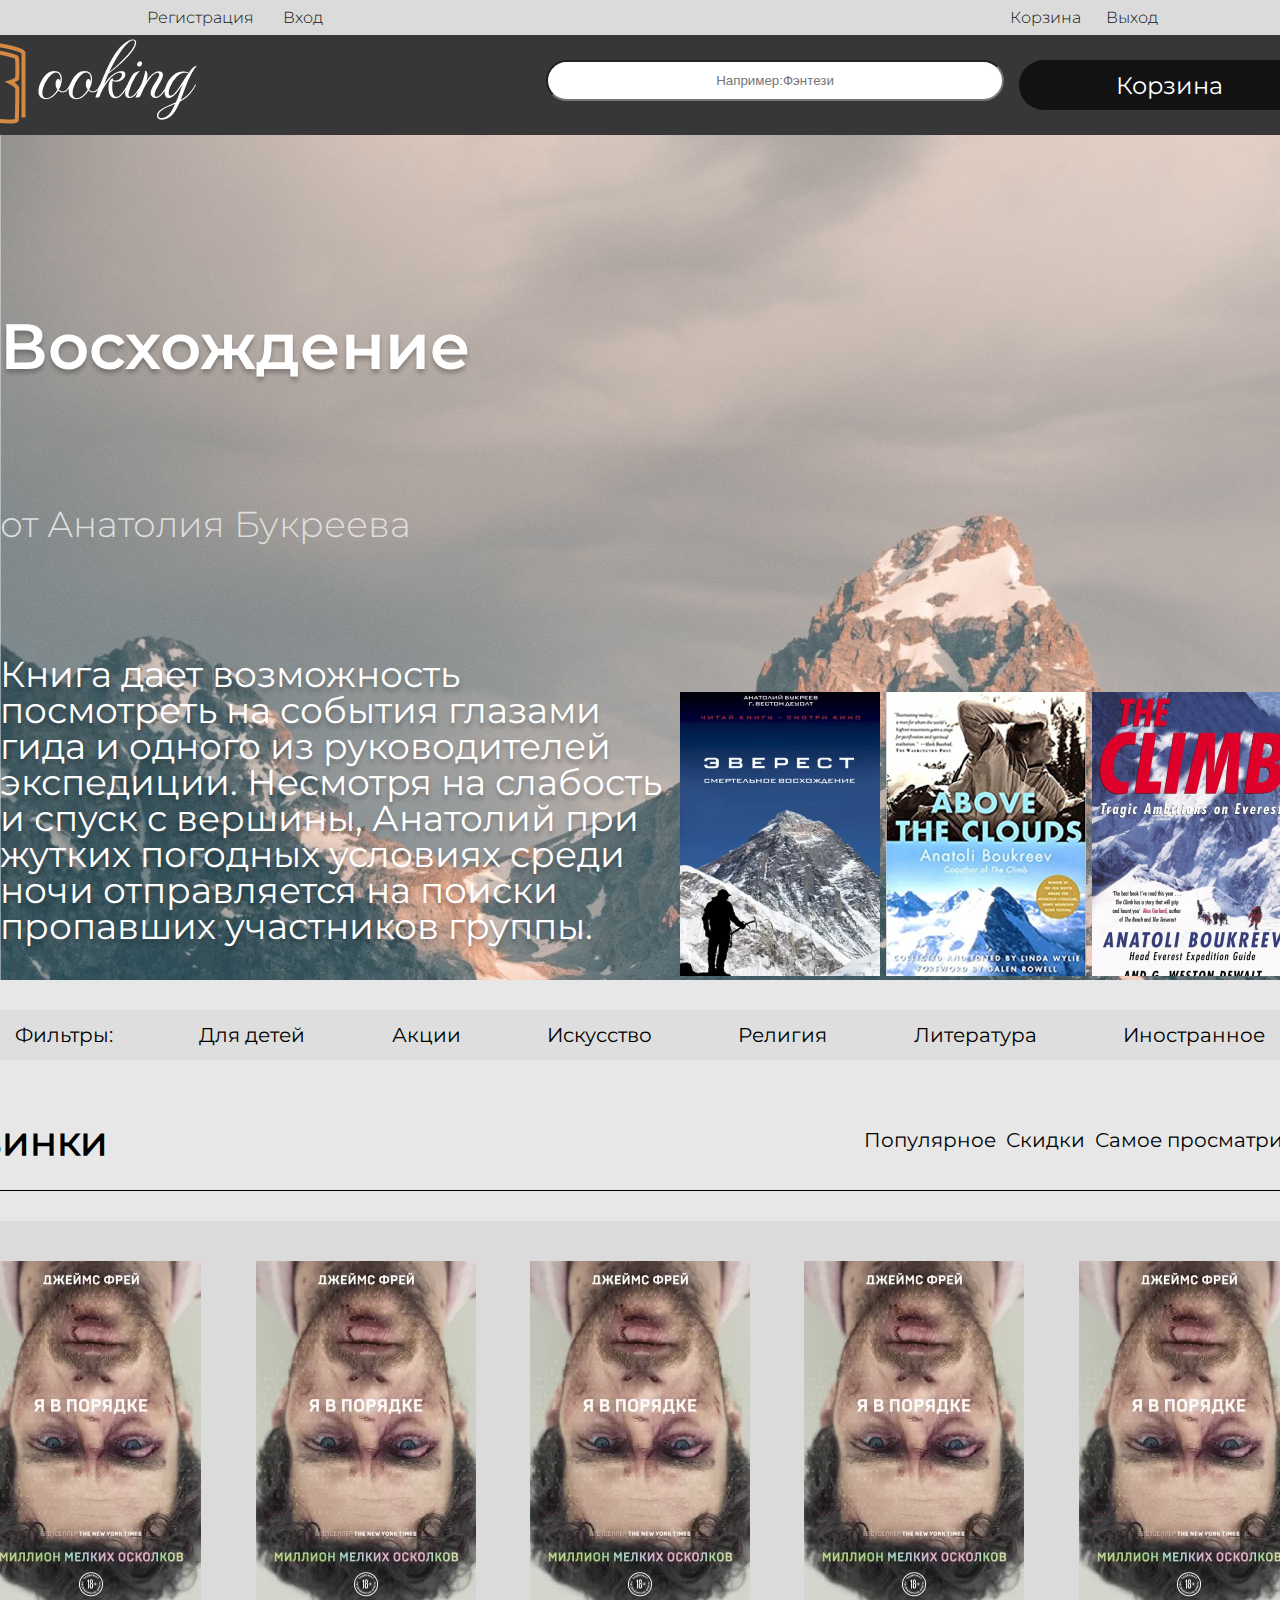
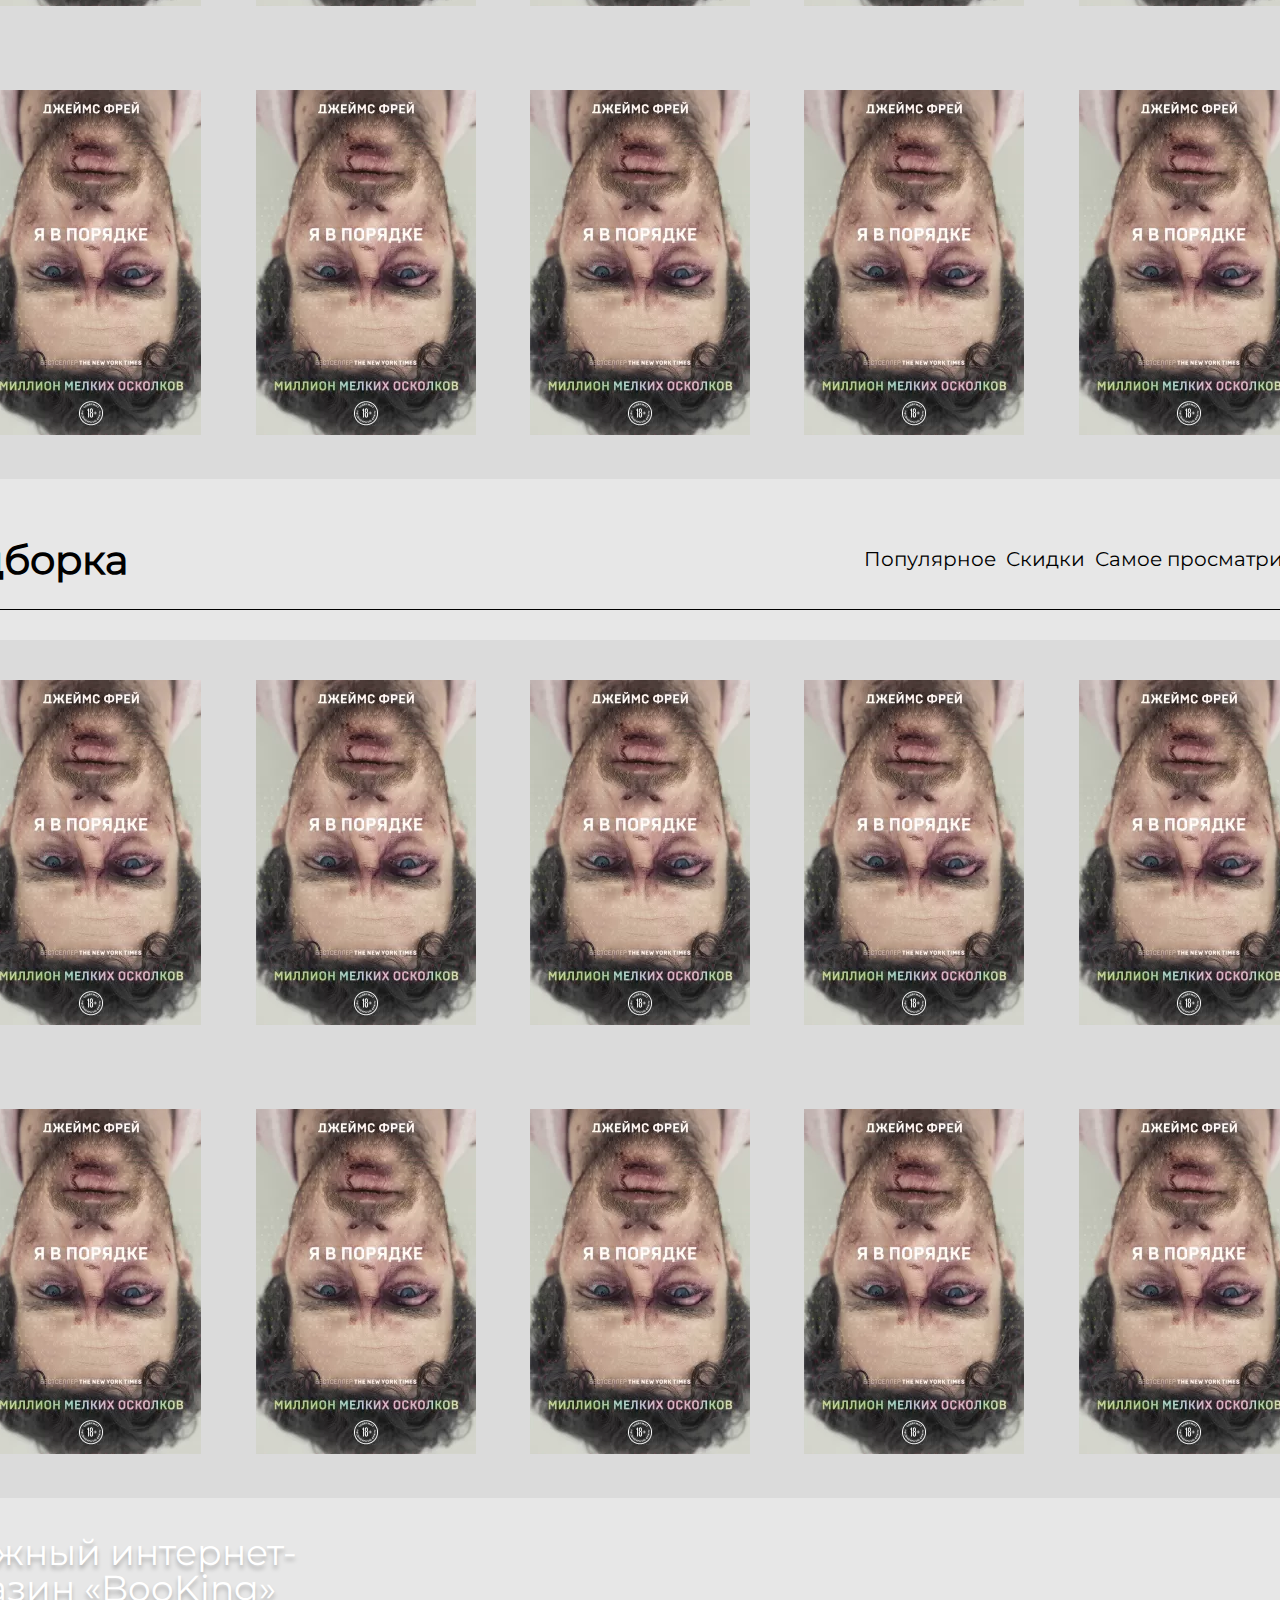
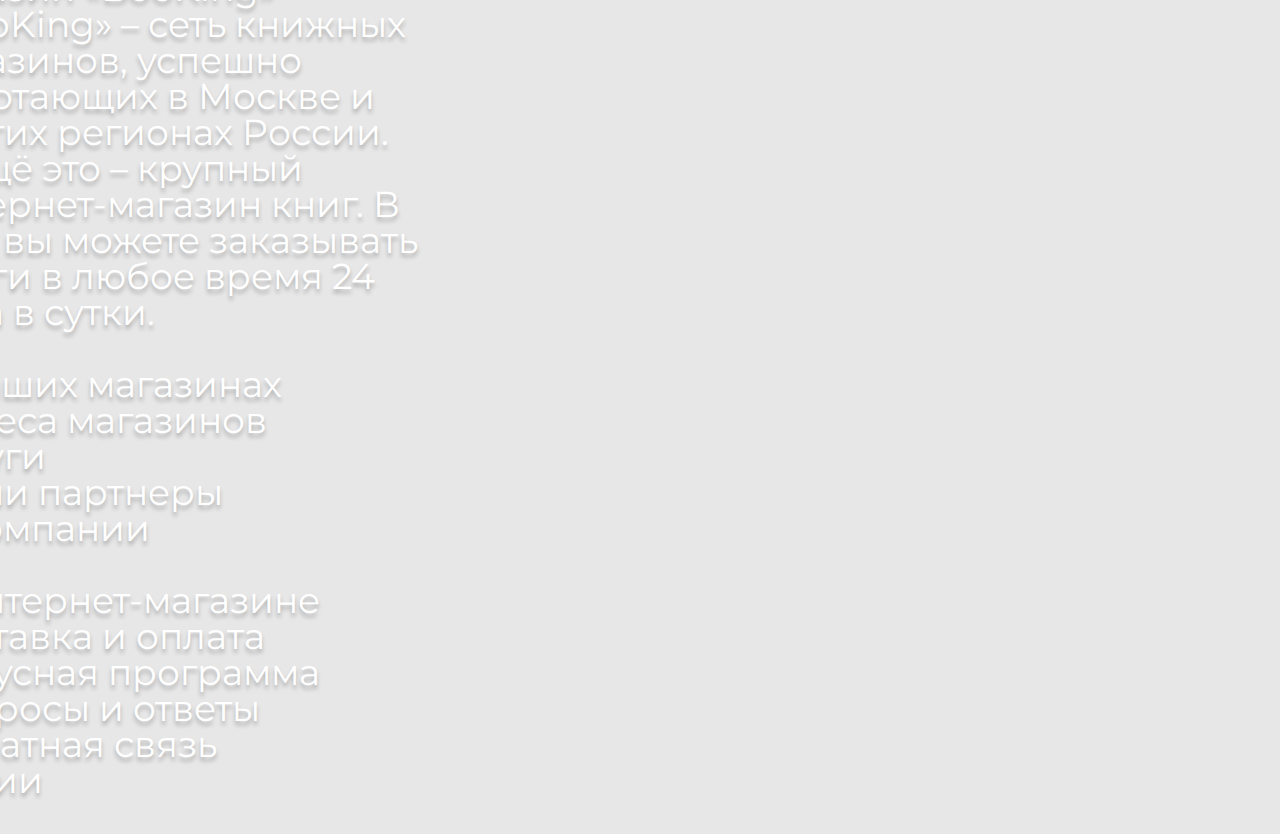
<file: index.html>
<!DOCTYPE html>
<html>
    <head>
        <meta charset="UTF-8">
        <title>Онлайн Магазин</title>
        <link rel="stylesheet" href="style.css">
    </head>
    <body>
        <div class="upBar">
            <div>
                <a href="#" class="button open-popup">Регистрация</a>
                <a href="#" class="button open-popup-log">Вход</a>
            </div>
            <div>
                <a href="#" class="">Корзина</a>
                <a href="#" class="">Выход</a>
            </div>
            
        </div>
        <header>
            <div class="logo">
                <img src="media/Logo.png" alt="logotip">
            </div>
            <div class="FindAndBacket">
                <nav class="search">
                    <input type="text" name="searchOnSite" placeholder="Например:Фэнтези">
                </nav>
                <div class="baket">
                    <button>Корзина</button>
                </div>
            </div>
            
        </header>
        <div class="container"> 
            <div class="main-page">
                <div class ="Banner">
                    <div class="MainText">
                        <div><h1>Восхождение</h1></div>
                        <div><h4>от Анатолия Букреева</h4></div>
                        <div><p>Книга дает возможность посмотреть на события глазами гида и одного из руководителей экспедиции. 
                            Несмотря на слабость и спуск с вершины, Анатолий при жутких погодных условиях среди ночи отправляется на поиски пропавших участников группы.</p></div>
                    </div>
                    <div class="listBook">
                        <div><img src="media/Rectangle 14.png"></div>
                        <div><img src="media/Rectangle 15.png"></div>
                        <div><img src="media/Rectangle 16.png"></div>
                    </div>
                </div>
                <div class="containerForSize">
                    <div class="sales">
                        <div><a>Фильтры:</a></div>
                        <div><a>Для детей</a></div>
                        <div><a>Акции</a></div>
                        <div><a>Искусство</a></div>
                        <div><a>Религия</a></div>
                        <div><a>Литература</a></div>
                        <div><a>Иностранное</a></div>
                    </div>
                    <div class="Goods">
                        <div><h2>Новинки</h2></div>
                        <div class="Filters">
                            <div>Популярное</div>
                            <div>Скидки</div>
                            <div>Самое просматриваемое</div>
                        </div>
                    </div>
                    <div class="akcii">
                        <div class="salesinclude">
                            <div><img src="media/cover.webp"></div>
                            <div><img src="media/cover.webp"></div>
                            <div><img src="media/cover.webp"></div>
                            <div><img src="media/cover.webp"></div>
                            <div><img src="media/cover.webp"></div>
                        </div>
                        <div class="salesinclude">
                            <div><img src="media/cover.webp">
                            </div>
                            <div><img src="media/cover.webp"></div>
                            <div><img src="media/cover.webp"></div>
                            <div><img src="media/cover.webp"></div>
                            <div class="Hidden">
                                <p>Текст Текст Текст Текст Текст Текст</p>
                            </div>
                            <div><img src="media/cover.webp"></div>
                        </div>
                    </div>
                    <div class="Goods">
                        <div><h2>Подборка</h2></div>
                        <div class="Filters">
                            <div>Популярное</div>
                            <div>Скидки</div>
                            <div>Самое просматриваемое</div>
                        </div>
                    </div>
                    <div class="akcii">
                        <div class="salesinclude">
                            <div><img src="media/cover.webp"></div>
                            <div><img src="media/cover.webp"></div>
                            <div><img src="media/cover.webp"></div>
                            <div><img src="media/cover.webp"></div>
                            <div><img src="media/cover.webp"></div>
                        </div>
                        <div class="salesinclude">
                            <div><img src="media/cover.webp"></div>
                            <div><img src="media/cover.webp"></div>
                            <div><img src="media/cover.webp"></div>
                            <div><img src="media/cover.webp"></div>
                            <!-- <div class="Hidden">
                                <img src="media/Rectangle 14.png">
                            </div> -->
                            <div><img src="media/cover.webp"></div>
                        </div>
                    </div>
                    <div class="listNumber"></div>
                    <footer>
                        <div style="max-width: 500px;"><p>Книжный интернет-магазин «BooKing»<br>
                            «BooKing» – сеть книжных магазинов, успешно работающих в Москве и других регионах России.<br>
                            А ещё это – крупный интернет-магазин книг. В нём вы можете заказывать книги в любое время 24 часа в сутки.
                            </p></div>
                        <div><p>В наших магазинах<br>
                            Адреса магазинов<br>
                            Услуги<br>
                            Наши партнеры<br>
                            О компании</p></div>
                        <div><p>В интернет-магазине<br>
                            Доставка и оплата<br>
                            Бонусная программа<br>
                            Вопросы и ответы<br>
                            Обратная связь<br>
                            Акции</p></div>
                    </footer>
                <!-- <div class="catalog">
                    <a>Текст</a>
                    <div>Фильтры</div>
                    <div class="spisok">
                        <div>1</div>
                        <div>2</div>
                        <div>3</div>
                        <div>4</div>
                        <div>5</div>
                        <div>6</div>
                        <div>7</div>
                        <div>8</div>
                        <div>9</div>
                    </div>
                </div> -->

                <div class="popup-bg">
                    <div class="popup">
                        <img class ="close-popup" src="media/close.png" alt="icon">
                        <div><p>Регистрация</p></div>
                        <form action="register.php">
                            <input type="text" name="popup-form" placeholder="Логин">
                            <input type="text" name="popup-form" placeholder="index@mail.ru">
                            <input type="password" name="popup-form" placeholder="Пароль">
                            <input type="submit" value="Зарегистрироваться">
                        </form>
                        
                    </div>
                </div>
                <div class="popup-bg-log">
                    <div class="popup-log">
                        <img class ="close-popup" src="media/close.png" alt="icon">
                        <div><p>Авторизация</p></div>
                        <form action="LogIn.php">
                            <input type="text" name="popup-form" placeholder="Логин">
                            <input type="password" name="popup-form" placeholder="Пароль">
                            <input type="submit" value="Войти">
                        </form>
                        
                    </div>
                </div>
            </div>
        </div>
        <script src="https://code.jquery.com/jquery-1.10.2.js"></script>
        <script src="jquery.min.js"></script>
        <script src="main.js"></script>
    </body>
</html>
</file>
<file: style.css>
:root{
    --Grey37:#373737;

}
@font-face {
    font-family: MontSerratSemiB;
    src: url(fonts/Montserrat/static/Montserrat-SemiBold.ttf);
}
@font-face {
    font-family: MontSerratLight;
    src: url(fonts/Montserrat/static/Montserrat-Light.ttf);
}
@font-face {
    font-family: MontSerratR;
    src: url(fonts/Montserrat/static/Montserrat-Regular.ttf);
}
body{
    margin: 0;
}
h1{
    font-family: MontSerratSemiB;
    font-size: 64px;
    text-shadow: 0px 4px 4px rgba(0, 0, 0, 0.25);
    color: #FFFFFF;
}
h4{
    font-family: 'MontSerratLight';
    font-weight: 300;
    font-size: 36px;
    line-height: 100%;
    color: #DEDEDE;
}
p{
    color: #FFFFFF;
    font-family: 'MontSerratR';
    font-weight: 400;
    font-size: 36px;
    line-height: 100%;
    display: flex;
    align-items: center;
    text-shadow: 0px 4px 4px rgba(0, 0, 0, 0.25);
}
.upBar{
    column-gap: 33%;
    justify-content: space-around;
    display: flex;
    background: #DBDBDB;
    width: 100%;
    height: 35px;
    align-items: center;
}
.upBar div{
    display: flex;
    column-gap: 20% ;
}
.upBar a{
    text-decoration: none;
    color: #121212;
    font-family:MontSerratLight ;
}
ul{
    display: flex;
    flex-direction: row;
    gap: 0px 5%;
}
header{
    column-gap: 20%;
    justify-content: center;
    align-items: center;
    margin:0;
    display: flex;
    min-height: 100px;
    max-height: 100px;
    background-color: var(--Grey37);
    width: 100%;
}
header input{
    text-align: center;
    height: 35px;
    width: 450px;
    border-radius: 35px;
    text-decoration: none;
}
.FindAndBacket{
    gap: 2%;
    display: flex;
    flex-direction: row;
}
.main-page{
    align-items: center;
    justify-content: center;
    display: flex;
    flex-direction: column;
    background-color: #E7E7E7;
}
button{
    height: 50px; 
    width: 300px; 
    border-radius:  35px; 
    background-color: #121212;
    color: #FFFFFF;
    font-size: 24px;
    font-family:MontSerratR ;
    border-style: none;
    cursor: pointer;
}
li{
    display: inline;
}
.container{
    max-width: 1920px;
    margin: 0 auto;
    max-height: 3000px;

}

.Banner{
    display: flex;
    display: flex;
    flex-direction: row;
    justify-content: center;
    align-items: flex-end;
    padding: 0px ;
    gap: 5px;
    width: 100%;
    height: 845px;
    background-image: url(media/Frame\ 8.png);
}
.MainText{
    display: flex;
    flex-direction: column;
    justify-content: flex-end;
    align-items: flex-start;
    gap: 30px;
    
    width: 823px;
    height: 845px;
}
.listBook{
    display: flex;
    flex-direction: row;
    column-gap: 1%;
}

.listBook img:hover{
    transform: scale(1.01);
    cursor: pointer;
    border: 2px solid white;
}

.containerForSize{
    max-width: 1440px;
    width: 1440px;
}
.aboutouther button{
    color: white;
    border:none;
    border-radius: 5px;
    background-color: #121212;
    min-height: 60px;
    min-width: 280px;
}
.aboutouther button a {
    font-size: 16px;
}
.aboutouther button:hover {
    background-color: #1b1b1b;
}
.sales{
    display: flex;
    flex-direction: row;
    background-color:#DEDEDE ;
    width:100%;
    justify-content: center;
    height: 50px;
    margin-top: 30px;
    align-items: center;
    text-align: center;
    column-gap: 6%;
    border-radius: 30px;
    
}
.sales a{
    font-family: MontSerratR;
    font-size: 20px;
}
.Filters{
    column-gap: 10px;
    display: flex;
    flex-direction: row;
}
.Goods{
    display: flex;
    height: 100px;
    width: 100%;
    font-family:MontSerratR ;
    font-size: 20px;
    text-align: center;
    align-items:center;
    justify-content:space-between;
    border-bottom: 1px solid black;
    margin: 30px 0;
}
h2{
    font-size: 40px;
    color:#000000;
}

.akcii{
    border-radius: 30px;
    column-gap: 2%;
    align-items: center;
    width: 100%;
    justify-content: center;
    background-color: #DBDBDB;

    
}
.salesinclude {
    display: flex;
    justify-content: center;
    gap: 4%;
    padding: 40px;
}
.salesinclude div:hover{
    transform: scale(1.1);
    border-bottom: 0px solid #000;
}
.salesiclude1{
    justify-content: center;
    display: flex;
}
.Hidden {
    position: absolute;
    opacity: 0;
 }
.salesinclude div:hover + .Hidden {
    visibility: visible;
    opacity: 1;
  }

.checklist{
    display: flex;
    flex-direction: row;
    justify-content: center;
    align-items: center;
    gap: 15%;
    margin:3%;
}
.backet{
    text-align: center;
    background-color: #151515;
    margin-top: 10%;
}
.backet a{
    font-size: 36px;
}
.textb{
    max-width: 350px;
    text-align: left;
}
.textb a{
    font-size: 24px;
}
.itog{
    display: flex;
    flex-direction: row;
    justify-content: right;
    column-gap: 3%;
    padding: 20px;
    align-items: center;
}
.itog button{
    border-radius: 20px;
    background-color: #151515;
    border: 2px solid #B52540;
}
.itog button a{
    font-size: 20px;
    padding: 20px;
    font-weight: normal;
}
.popup-bg{
    position: fixed;
    width: 100%;
    height: 100%;
    top: 0;
    left: 0;
    background:rgba(0, 0, 0, 0.7) ;
    display: none;
}
.popup-bg-log{
    position: fixed;
    width: 100%;
    height: 100%;
    top: 0;
    left: 0;
    background:rgba(0, 0, 0, 0.7) ;
    display: none;
}
.popup{
    position: absolute;
    top: 50%;
    left: 50%;
    width: 600px;
    background: rgb(47, 47, 47);
    transform: translate(-50%,-50%);
}
.popup div{
    text-align: center;
    justify-content: center;
    display: flex;
}
.popup-log{
    position: absolute;
    top: 50%;
    left: 50%;
    width: 600px;
    background: rgb(37, 37, 37);
    transform: translate(-50%,-50%);
}
.popup form{
    display: flex;
    flex-direction: column;
    align-items: center;
    justify-content: center;
}
.popup form input{
    width: 60%;
    border: 2px solid #000000;
    margin-bottom: 30px;
    height: 40px;
}

.close-popup{
    position: absolute;
    top:30px;
    right: 30px;
}
.no-scroll{
    overflow-y: hidden;
}
</file>
